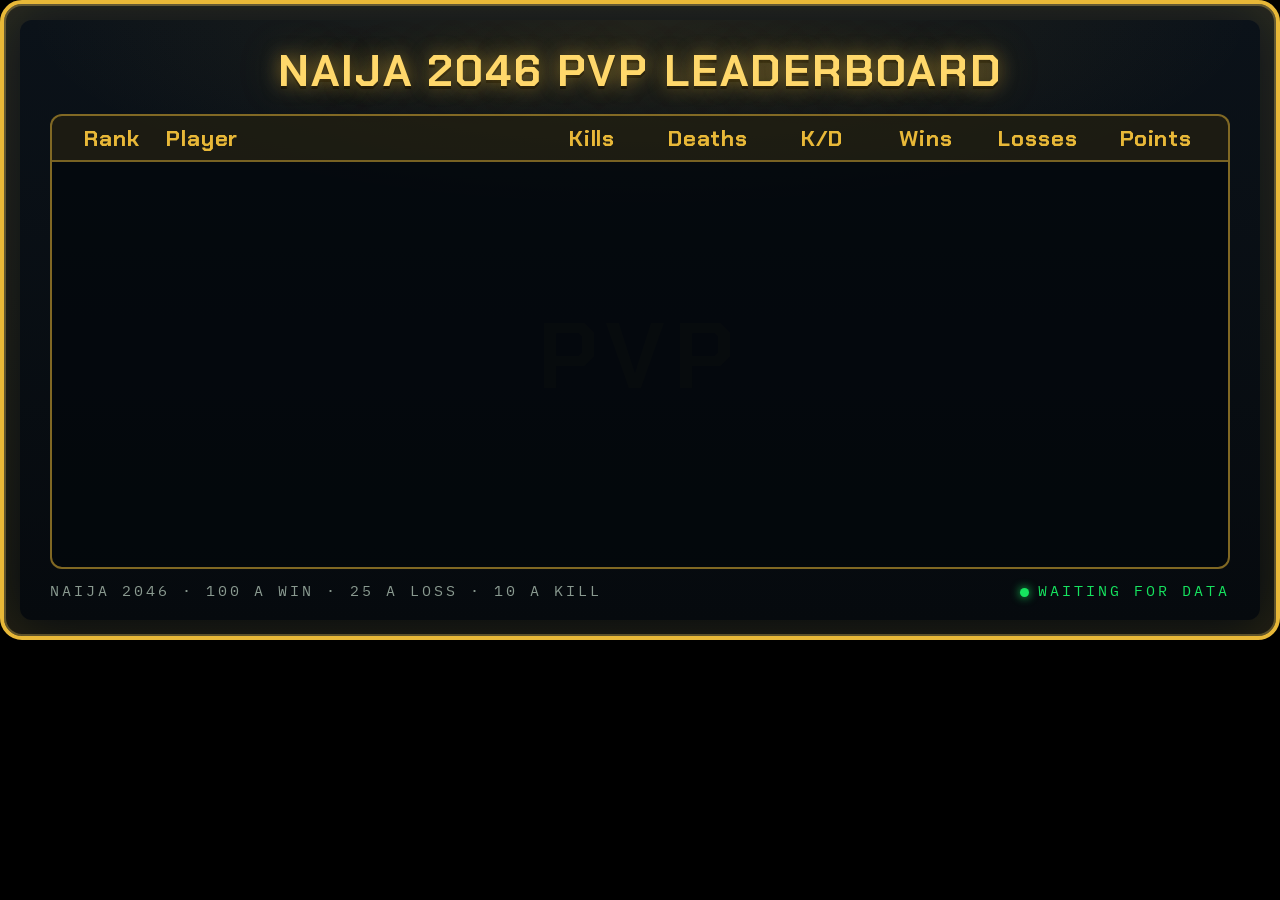
<file: scripts/tenx-arena/html/billboard.html>
<!DOCTYPE html>
<html lang="en">
<head>
<meta charset="utf-8">
<link href="https://fonts.googleapis.com/css2?family=Chakra+Petch:wght@600;700&family=IBM+Plex+Mono:wght@500;600&display=swap" rel="stylesheet">
<style>
  /* ── asleep ──
     Sent when no player is near this board. Nothing is unmounted -- the page
     stays exactly as it was so waking is instant -- but nothing moves, and a
     browser with nothing moving in it costs nothing to composite. */
  body.sleep *,
  body.sleep *::before,
  body.sleep *::after {
    animation-play-state: paused !important;
    transition: none !important;
  }
  body.sleep { will-change: auto; }

  /* Rendered onto a prop in the world. Everything is sized for being read at
     twenty metres, not from a desk -- heavy weights, wide spacing, and far
     fewer rows than a panel would carry. */

  :root {
    --gold:      #E8B838;
    --gold-hot:  #FFD86B;
    --gold-deep: #8A6410;
    --bone:      #E8EFEA;
    --ash:       #8A9A90;
    --blue:      #7CC0F0;
    --emerald:   #16E45F;
    --danger:    #E4483C;
  }

  * { box-sizing: border-box; margin: 0; padding: 0; }

  html, body {
    /* The size the design is built for.
    
       I dropped the DUI to 1024x512 for performance and then tried to scale
       the page to fit it. Both attempts made the boards worse -- first
       cropped, then letterboxed. The saving was small next to the DUI leak
       that was the real cost, and it is not worth a board that looks wrong.
    
       Authored size, surface size, same number. */
    width: 1280px; height: 640px;
    overflow: hidden;
    background: #000;
    font-family: 'Chakra Petch', sans-serif;
    color: var(--bone);
  }

  /* ── the frame ──
     A lit gold edge, because on a dark prop in daylight an unlit board just
     reads as a blank surface. */
  .frame {
    position: relative;
    width: 100%; height: 100%;
    padding: 16px;
    background: linear-gradient(180deg, #10161C 0%, #070B0F 100%);
    border: 4px solid var(--gold);
    border-radius: 22px;
    box-shadow:
      inset 0 0 60px rgba(232,184,56,.16),
      inset 0 0 0 2px rgba(255,216,107,.30);
  }

  .inner {
    position: relative;
    width: 100%; height: 100%;
    padding: 22px 30px 20px;
    background:
      radial-gradient(80% 50% at 50% 0%, rgba(232,184,56,.10), transparent 62%),
      linear-gradient(180deg, #0B1219 0%, #060A0E 100%);
    border-radius: 12px;
    display: flex; flex-direction: column;
    overflow: hidden;
  }

  /* watermark, so the middle of the board isn't dead space */
  .inner::before {
    content: 'PVP';
    position: absolute;
    left: 50%; top: 56%;
    transform: translate(-50%, -50%);
    font-size: 92px; font-weight: 700; letter-spacing: .1em;
    color: rgba(232,184,56,.055);
    pointer-events: none;
    white-space: nowrap;
  }

  /* ── title ── */
  h1 {
    text-align: center;
    font-size: 44px; font-weight: 700;
    letter-spacing: .05em;
    color: var(--gold-hot);
    text-shadow:
      0 0 18px rgba(232,184,56,.55),
      0 0 46px rgba(232,184,56,.28),
      0 3px 0 rgba(0,0,0,.6);
    margin-bottom: 14px;
  }

  /* ── table ── */
  .table {
    position: relative;
    flex: 1;
    display: flex; flex-direction: column;
    background: rgba(4,8,12,.72);
    border: 2px solid rgba(232,184,56,.55);
    border-radius: 12px;
    overflow: hidden;
  }

  .cols, .row {
    display: grid;
    grid-template-columns: 84px 1fr 104px 116px 100px 96px 116px 108px;
    align-items: center;
    gap: 6px;
    padding: 0 18px;
  }

  .cols {
    height: 46px;
    background: rgba(232,184,56,.10);
    border-bottom: 2px solid rgba(232,184,56,.45);
    font-size: 22px; font-weight: 700;
    letter-spacing: .04em;
    color: var(--gold);
    text-align: center;
  }
  .cols .player { text-align: left; padding-left: 6px; }

  /* Rows are a fixed height, not flex. Letting them stretch meant two
     players split the whole board between them and the table read as two
     lines floating in a void. */
  .rows {
    flex: 1;
    display: flex; flex-direction: column;
    justify-content: flex-start;
  }

  .row {
    height: 52px;
    font-size: 26px;
    text-align: center;
    border-bottom: 1px solid rgba(232,184,56,.13);
  }

  /* Empty slots keep the table its full size, so the board does not change
     shape as players join the board. */
  .row.blank {
    background: transparent !important;
    border-bottom-color: rgba(232,184,56,.06);
  }
  .row.blank .rank { color: rgba(232,184,56,.14); }
  .row:nth-child(even) { background: rgba(232,184,56,.045); }
  .row:last-child { border-bottom: 0; }

  .rank { font-weight: 700; color: var(--bone); }

  /* the top three carry the colour; everyone else stays quiet */
  .r1 .rank { color: var(--gold-hot); text-shadow: 0 0 14px rgba(232,184,56,.6); }
  .r2 .rank { color: #D8E2DB; }
  .r3 .rank { color: #D2914F; }
  .r1 { background: rgba(232,184,56,.11) !important; }

  .player {
    display: flex; align-items: center; gap: 12px;
    text-align: left;
    min-width: 0;
  }

  .badge {
    flex: 0 0 auto;
    display: inline-flex; align-items: center; gap: 7px;
    padding: 3px 11px 3px 4px;
    background: rgba(232,184,56,.12);
    border: 1px solid rgba(232,184,56,.42);
    border-radius: 999px;
  }
  .pip {
    width: 22px; height: 22px;
    display: grid; place-items: center;
    border-radius: 50%;
    background: linear-gradient(160deg, var(--gold-hot), var(--gold-deep));
    color: #100C02;
    font-size: 13px; font-weight: 700;
  }
  .lv {
    font-family: 'IBM Plex Mono', monospace;
    font-size: 16px; font-weight: 600;
    color: var(--gold);
    white-space: nowrap;
  }

  .name {
    color: var(--blue);
    font-weight: 600;
    overflow: hidden; text-overflow: ellipsis; white-space: nowrap;
  }
  .r1 .name { color: var(--gold-hot); }

  .num {
    font-family: 'IBM Plex Mono', monospace;
    font-size: 24px;
    font-variant-numeric: tabular-nums;
  }
  .kills  { color: var(--bone); }
  .deaths { color: var(--ash); }
  .ratio  { color: var(--bone); }
  .wins   { color: var(--emerald); }
  .losses { color: var(--danger); }
  .pts    { color: var(--gold); font-weight: 600; }

  /* ── empty ── */
  .empty {
    flex: 1;
    display: grid; place-items: center;
    text-align: center;
  }
  .empty p { font-size: 32px; color: var(--ash); }
  .empty span {
    display: block; margin-top: 12px;
    font-family: 'IBM Plex Mono', monospace;
    font-size: 18px; letter-spacing: .24em; text-transform: uppercase;
    color: var(--gold-deep);
  }

  /* ── footer ── */
  footer {
    display: flex; justify-content: space-between; align-items: center;
    padding-top: 12px;
    font-family: 'IBM Plex Mono', monospace;
    font-size: 15px; letter-spacing: .2em; text-transform: uppercase;
    color: var(--ash);
  }
  /* A red-edged variant, kept for any board that wants it. */
  body.is-rz .frame { border-color: #E4483C; box-shadow:
      inset 0 0 60px rgba(228,72,60,.16),
      inset 0 0 0 2px rgba(255,120,110,.28); }
  body.is-rz h1 {
    color: #FF9E92;
    text-shadow: 0 0 18px rgba(228,72,60,.55), 0 0 46px rgba(228,72,60,.28), 0 3px 0 rgba(0,0,0,.6);
  }
  body.is-rz .table { border-color: rgba(228,72,60,.55); }
  body.is-rz .cols { background: rgba(228,72,60,.10); border-bottom-color: rgba(228,72,60,.45); color: #FF9E92; }
  body.is-rz .row.r1 { background: rgba(228,72,60,.11) !important; }
  body.is-rz .r1 .rank, body.is-rz .r1 .name { color: #FF9E92; }
  body.is-rz .pts { color: #FF9E92; }
  body.is-rz .inner::before { color: rgba(228,72,60,.06); }

  /* ranked reads violet, the way it does everywhere else */
  body.is-ranked .frame { border-color: #A855F7; box-shadow:
      inset 0 0 60px rgba(168,85,247,.18),
      inset 0 0 0 2px rgba(213,170,255,.3); }
  body.is-ranked h1 {
    color: #D5AAFF;
    text-shadow: 0 0 18px rgba(168,85,247,.6), 0 0 46px rgba(168,85,247,.3), 0 3px 0 rgba(0,0,0,.6);
  }
  body.is-ranked .table { border-color: rgba(168,85,247,.55); }
  body.is-ranked .cols { background: rgba(168,85,247,.10); border-bottom-color: rgba(168,85,247,.45); color: #D5AAFF; }
  body.is-ranked .row.r1 { background: rgba(168,85,247,.12) !important; }
  body.is-ranked .r1 .rank, body.is-ranked .r1 .name { color: #D5AAFF; }
  body.is-ranked .pts { color: #D5AAFF; }
  body.is-ranked .inner::before { content: 'RANKED'; color: rgba(168,85,247,.07); }

  .live { color: var(--emerald); }
  .live::before {
    content: '';
    display: inline-block;
    width: 9px; height: 9px; margin-right: 9px;
    border-radius: 50%;
    background: var(--emerald);
    box-shadow: 0 0 10px var(--emerald);
    vertical-align: middle;
  }
</style>
</head>
<body>
<div class="frame">
  <div class="inner">
    <h1 id="title">NAIJA 2046 PVP LEADERBOARD</h1>

    <div class="table">
      <div class="cols" id="cols">
        <span>Rank</span>
        <span class="player">Player</span>
        <span id="colK">Kills</span>
        <span id="colD">Deaths</span>
        <span id="colR">K/D</span>
        <span id="colA">Wins</span>
        <span id="colB">Losses</span>
        <span>Points</span>
      </div>
      <div class="rows" id="rows"></div>
    </div>

    <footer>
      <span id="footer">NAIJA 2046 &middot; 100 a win &middot; 25 a loss &middot; 10 a kill</span>
      <span class="live" id="updated">Waiting for data</span>
    </footer>
  </div>
</div>

<script>
  const esc = s => String(s ?? '').replace(/[&<>"']/g,
    c => ({ '&':'&amp;','<':'&lt;','>':'&gt;','"':'&quot;',"'":'&#39;' }[c]));

  const ROWS = 8;   // fixed row count, so the table never reflows

  function render(data) {
    // Title and footer come from config, so the branding is one value rather
    // than an edit to this file.
    if (data && data.title)  document.getElementById('title').textContent = data.title;
    if (data && data.footer) document.getElementById('footer').textContent = data.footer;

    // Different boards measure different things, so the last two stat
    // columns change with the board.
    const rz = false;   // the free-for-all board is gone
    const rk = data && data.which === 'ranked';

    // Three boards measuring three things, so the columns follow the board.
    document.getElementById('colK').textContent = rk ? 'Rating' : 'Kills';
    document.getElementById('colD').textContent = rk ? 'Peak' : 'Deaths';
    document.getElementById('colR').textContent = rk ? 'Win %' : 'K/D';
    document.getElementById('colA').textContent = rk ? 'Wins' : rz ? 'Streak' : 'Wins';
    document.getElementById('colB').textContent = rk ? 'Losses' : rz ? '\u2014' : 'Losses';
    document.body.classList.toggle('is-rz', rz);
    document.body.classList.toggle('is-ranked', rk);

    // A ranked row is rating and tier, not kills and points.
    if (rk) {
      const host = document.getElementById('rows');
      const rows = (data && data.rows) || [];

      if (!rows.length) {
        host.innerHTML =
          `<div class="empty"><p>Nobody has finished their placements</p>
           <span>Ten ranked matches to appear here</span></div>`;
        document.getElementById('updated').textContent = 'No data';
        return;
      }

      host.innerHTML = rows.slice(0, ROWS).map(r => `
        <div class="row r${r.rank}">
          <span class="rank">${r.rank}</span>
          <span class="player">
            <span class="badge" style="border-color:${esc(r.tierAccent || '#A855F7')}55;
                                       background:${esc(r.tierAccent || '#A855F7')}1F">
              <span class="lv" style="color:${esc(r.tierHue || '#C79CFF')}">${esc(r.tierName)}</span>
            </span>
            <span class="name">${esc(r.name)}</span>
          </span>
          <span class="num kills">${r.elo}</span>
          <span class="num deaths">${r.peak}</span>
          <span class="num ratio">${r.winRate}%</span>
          <span class="num wins">${r.wins}</span>
          <span class="num losses">${r.losses}</span>
          <span class="num pts">${r.streak > 0 ? '+' + r.streak : r.streak}</span>
        </div>`).join('')
        + Array.from({ length: Math.max(0, ROWS - rows.length) }, (_, i) => `
        <div class="row blank"><span class="rank">${rows.length + i + 1}</span>
          <span class="player"></span><span></span><span></span><span></span>
          <span></span><span></span><span></span></div>`).join('');

      document.getElementById('updated').textContent = 'Live';
      return;
    }

    const rows = (data && data.rows) || [];
    const host = document.getElementById('rows');

    if (!rows.length) {
      host.innerHTML =
        `<div class="empty"><p>No matches played yet</p>
         <span>Be the first name on this board</span></div>`;
      document.getElementById('updated').textContent = 'No data';
      return;
    }

    // Pad to a full table so it keeps its shape whether two people have
    // played or twenty.
    const shown = rows.slice(0, ROWS);
    const blanks = Math.max(0, ROWS - shown.length);

    // Built once at ROWS height, then updated in place. The table is always
    // the same size -- blanks pad it -- so the structure never needs to
    // change and only the text does.
    if (host.dataset.built !== String(ROWS)) {
      host.innerHTML = Array.from({ length: ROWS }, () => `
        <div class="row">
          <span class="rank"></span>
          <span class="player">
            <span class="badge"><span class="pip"></span><span class="lv"></span></span>
            <span class="name"></span>
          </span>
          <span class="num kills"></span>
          <span class="num deaths"></span>
          <span class="num ratio"></span>
          <span class="num wins"></span>
          <span class="num losses"></span>
          <span class="num pts"></span>
        </div>`).join('');
      host.dataset.built = String(ROWS);
    }

    const put = (el, v) => {
      if (!el) return;
      const s2 = String(v ?? '');
      if (el.textContent !== s2) el.textContent = s2;
    };

    for (let i = 0; i < ROWS; i++) {
      const row = host.children[i];
      if (!row) continue;

      const r = shown[i];
      const filled = !!r;

      row.className = 'row' + (filled ? ` r${r.rank}` : ' blank');

      put(row.querySelector('.rank'), filled ? r.rank : i + 1);
      row.querySelector('.badge').style.visibility = filled ? '' : 'hidden';

      if (!filled) {
        ['.name', '.kills', '.deaths', '.ratio', '.wins', '.losses', '.pts']
          .forEach(sel => put(row.querySelector(sel), ''));
        continue;
      }

      put(row.querySelector('.pip'), (r.name || '?').charAt(0).toUpperCase());
      put(row.querySelector('.lv'), `Lv. ${r.level ?? 1}`);
      put(row.querySelector('.name'), r.name);
      put(row.querySelector('.kills'), r.kills);
      put(row.querySelector('.deaths'), r.deaths);
      put(row.querySelector('.ratio'), r.kd);
      put(row.querySelector('.wins'), rz ? (r.streak || 0) : r.wins);
      put(row.querySelector('.losses'), rz ? '' : r.losses);
      put(row.querySelector('.pts'), r.points);
    }

    document.getElementById('updated').textContent = 'Live';
  }

  /* One listener, registered once.
   
     A second listener on the same page would double every update -- the work
     twice over for the same result -- and they are easy to add by accident
     when a page gets edited. */
  window.addEventListener('message', e => {
    const d = e.data || {};

    // Asleep: nobody is near this board. Everything stops moving, and the
    // page is left exactly as it is so waking is instant.
    if (d.action === 'sleep') {
      document.body.classList.add('sleep');
      return;
    }

    if (d.action === 'wake') {
      document.body.classList.remove('sleep');
      return;
    }

    // Nothing is rendered while asleep. The client should not be sending
    // anything either, but a page that draws when nobody can see it is the
    // exact cost this is here to avoid.
    if (document.body.classList.contains('sleep')) return;

    if (d.action === 'board') render(d.data);
  });

  // Open this file with ?preview in a browser to design it without FiveM.
  if (new URLSearchParams(location.search).has('preview')) {
    render({ rows: [
      { rank:1, name:'Rio Malone',    level:34, kills:41, deaths:17, kd:'2.41', wins:14, losses:3, points:1840 },
      { rank:2, name:'Jadoh Escober', level:39, kills:38, deaths:20, kd:'1.90', wins:11, losses:5, points:1520 },
      { rank:3, name:'Jayden Black',  level:26, kills:29, deaths:18, kd:'1.61', wins:9,  losses:6, points:1310 },
      { rank:4, name:'TINO LIVE',     level:34, kills:22, deaths:19, kd:'1.16', wins:7,  losses:7, points:980  },
      { rank:5, name:'DUEL XANDER',   level:44, kills:15, deaths:18, kd:'0.83', wins:4,  losses:9, points:640  },
      { rank:6, name:'King Nasir',    level:12, kills:9,  deaths:14, kd:'0.64', wins:2,  losses:8, points:380  }
    ]});
  }
</script>
</body>
</html>
</file>
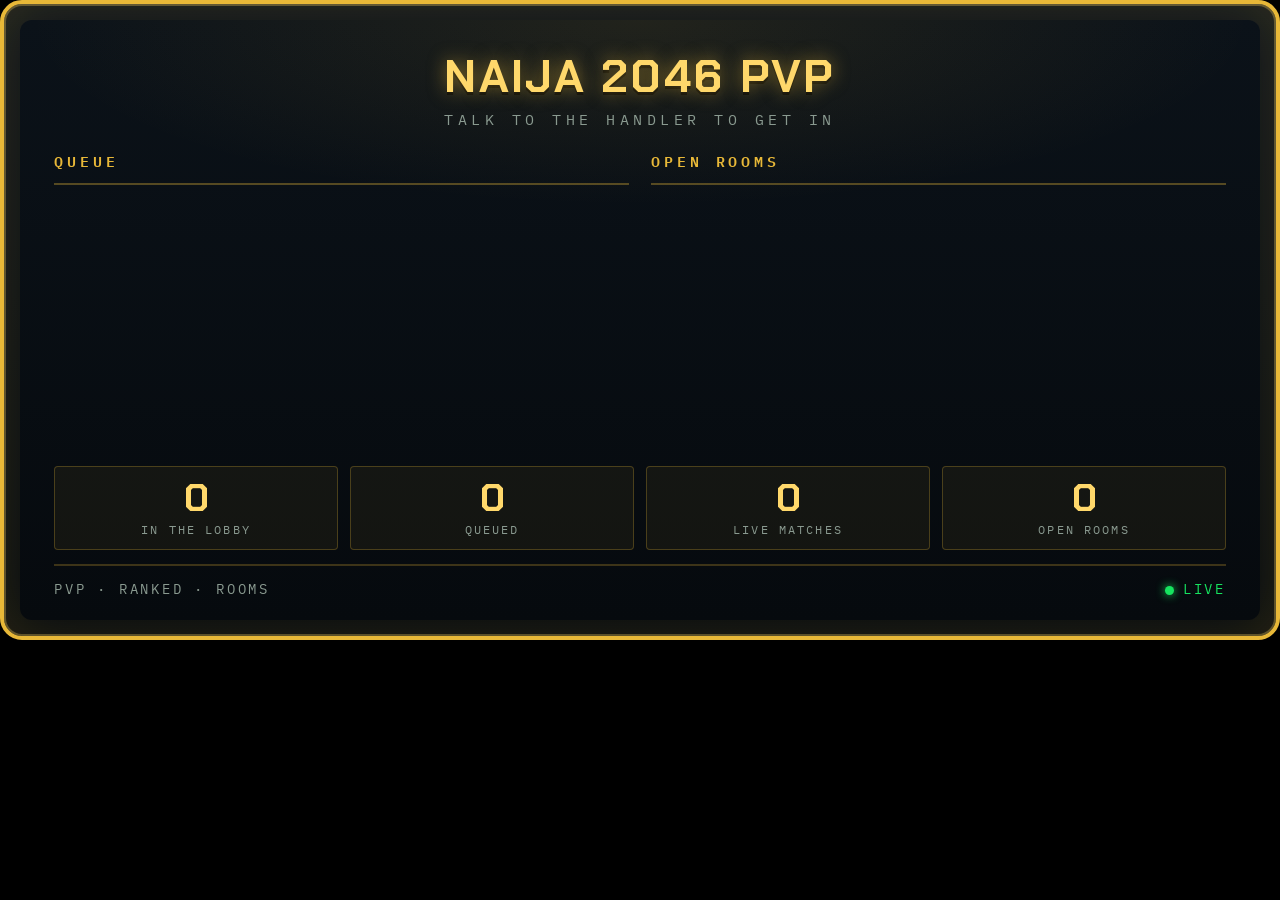
<file: scripts/tenx-arena/html/boardinfo.html>
<!DOCTYPE html>
<html lang="en">
<head>
<meta charset="utf-8">
<link href="https://fonts.googleapis.com/css2?family=Chakra+Petch:wght@600;700&family=IBM+Plex+Mono:wght@500;600&display=swap" rel="stylesheet">
<style>
  /* ── asleep ──
     Nothing is unmounted; nothing moves. A browser with nothing moving in it
     costs nothing to composite. */
  body.sleep *,
  body.sleep *::before,
  body.sleep *::after {
    animation-play-state: paused !important;
    transition: none !important;
  }

  /* What's happening right now, on a wall. This replaced floating text over
     the ped -- text drawn in the world scales with distance, overlaps itself
     and covers whatever is behind it. A board sits flat and stays readable. */

  :root {
    --gold:     #E8B838;
    --gold-hot: #FFD86B;
    --bone:     #E8EFEA;
    --ash:      #8A9A90;
    --emerald:  #16E45F;
    --danger:   #E4483C;
    --blue:     #7CC0F0;
  }

  * { box-sizing: border-box; margin: 0; padding: 0; }

  html, body {
    /* The size the design is built for.
    
       I dropped the DUI to 1024x512 for performance and then tried to scale
       the page to fit it. Both attempts made the boards worse -- first
       cropped, then letterboxed. The saving was small next to the DUI leak
       that was the real cost, and it is not worth a board that looks wrong.
    
       Authored size, surface size, same number. */
    width: 1280px; height: 640px;
    overflow: hidden;
    background: #000;
    font-family: 'Chakra Petch', sans-serif;
    color: var(--bone);
  }

  .frame {
    position: relative;
    width: 100%; height: 100%;
    padding: 16px;
    background: linear-gradient(180deg, #10161C 0%, #070B0F 100%);
    border: 4px solid var(--gold);
    border-radius: 22px;
    box-shadow:
      inset 0 0 60px rgba(232,184,56,.16),
      inset 0 0 0 2px rgba(255,216,107,.30);
  }

  .inner {
    position: relative;
    width: 100%; height: 100%;
    padding: 26px 34px 22px;
    background:
      radial-gradient(80% 50% at 50% 0%, rgba(232,184,56,.10), transparent 62%),
      linear-gradient(180deg, #0B1219 0%, #060A0E 100%);
    border-radius: 12px;
    display: flex; flex-direction: column;
    overflow: hidden;
  }

  header { text-align: center; margin-bottom: 20px; }
  h1 {
    font-size: 46px; font-weight: 700; letter-spacing: .05em;
    color: var(--gold-hot);
    text-shadow: 0 0 18px rgba(232,184,56,.55), 0 3px 0 rgba(0,0,0,.6);
  }
  .sub {
    margin-top: 4px;
    font-family: 'IBM Plex Mono', monospace;
    font-size: 15px; letter-spacing: .3em; text-transform: uppercase;
    color: var(--ash);
  }

  .cols { flex: 1; display: grid; grid-template-columns: 1fr 1fr; gap: 22px; }

  .col { display: flex; flex-direction: column; }
  .col h2 {
    font-family: 'IBM Plex Mono', monospace;
    font-size: 15px; font-weight: 600;
    letter-spacing: .26em; text-transform: uppercase;
    color: var(--gold);
    padding-bottom: 9px; margin-bottom: 10px;
    border-bottom: 2px solid rgba(232,184,56,.34);
  }

  .rows { display: flex; flex-direction: column; gap: 5px; }

  .row {
    display: flex; align-items: center; justify-content: space-between;
    padding: 9px 14px;
    background: rgba(232,184,56,.05);
    border-left: 3px solid rgba(232,184,56,.35);
    font-size: 25px;
  }
  .row.hot {
    background: rgba(22,228,95,.10);
    border-left-color: var(--emerald);
  }
  .row .n {
    font-family: 'Chakra Petch', sans-serif;
    font-size: 30px; font-weight: 700;
    color: var(--ash);
  }
  .row.hot .n { color: var(--emerald); }
  .row .z { color: var(--bone); }

  .empty {
    padding: 14px;
    font-size: 21px; color: var(--ash);
    text-align: center;
  }

  /* the four headline numbers */
  .totals {
    display: grid; grid-template-columns: repeat(4, 1fr);
    gap: 12px; margin-top: 18px;
  }
  .tot {
    padding: 12px 8px; text-align: center;
    background: rgba(232,184,56,.06);
    border: 1px solid rgba(232,184,56,.26);
    border-radius: 4px;
  }
  .tot b {
    display: block;
    font-size: 38px; font-weight: 700; line-height: 1;
    color: var(--gold-hot);
  }
  .tot span {
    display: block; margin-top: 5px;
    font-family: 'IBM Plex Mono', monospace;
    font-size: 12px; letter-spacing: .18em; text-transform: uppercase;
    color: var(--ash);
  }

  footer {
    display: flex; justify-content: space-between; align-items: center;
    padding-top: 14px; margin-top: 14px;
    border-top: 2px solid rgba(232,184,56,.24);
    font-family: 'IBM Plex Mono', monospace;
    font-size: 14px; letter-spacing: .2em; text-transform: uppercase;
    color: var(--ash);
  }
  .live { color: var(--emerald); }
  .live::before {
    content: '';
    display: inline-block;
    width: 9px; height: 9px; margin-right: 9px;
    border-radius: 50%;
    background: var(--emerald);
    box-shadow: 0 0 10px var(--emerald);
    vertical-align: middle;
  }
</style>
</head>
<body>
<div class="frame">
  <div class="inner">
    <header>
      <h1 id="title">NAIJA 2046 PVP</h1>
      <div class="sub">Talk to the handler to get in</div>
    </header>

    <div class="cols">
      <div class="col">
        <h2>Queue</h2>
        <div class="rows" id="queue"></div>
      </div>
      <div class="col">
        <h2>Open rooms</h2>
        <div class="rows" id="zones"></div>
      </div>
    </div>

    <div class="totals">
      <div class="tot"><b id="tLobby">0</b><span>In the lobby</span></div>
      <div class="tot"><b id="tQueue">0</b><span>Queued</span></div>
      <div class="tot"><b id="tMatches">0</b><span>Live matches</span></div>
      <div class="tot"><b id="tRooms">0</b><span>Open rooms</span></div>
    </div>

    <footer>
      <span>PVP &middot; Ranked &middot; Rooms</span>
      <span class="live" id="updated">Live</span>
    </footer>
  </div>
</div>

<script>
  const esc = s => String(s ?? '').replace(/[&<>"']/g,
    c => ({ '&':'&amp;','<':'&lt;','>':'&gt;','"':'&quot;',"'":'&#39;' }[c]));

  /* Write only when the value is different. A write that changes nothing
     still invalidates layout, and most updates change nothing. */
  function setText(id, value) {
    const el = document.getElementById(id);
    if (!el) return;
    const v = String(value ?? '');
    if (el.textContent !== v) el.textContent = v;
  }

  /* Build the rows once, then update their contents. Rebuilt only when the
     NUMBER of rows changes, which is when a mode is added or removed. */
  const rowCounts = {};

  function paintRows(hostId, items, emptyText) {
    const host = document.getElementById(hostId);
    if (!host) return;

    if (!items.length) {
      if (rowCounts[hostId] !== -1) {
        host.innerHTML = `<p class="empty">${esc(emptyText)}</p>`;
        rowCounts[hostId] = -1;
      }
      return;
    }

    if (rowCounts[hostId] !== items.length) {
      host.innerHTML = items.map(() => `
        <div class="row"><span class="z"></span><span class="n"></span></div>`).join('');
      rowCounts[hostId] = items.length;
    }

    const rows = host.children;
    items.forEach((it, i) => {
      const row = rows[i];
      if (!row) return;

      const label = row.querySelector('.z');
      const num = row.querySelector('.n');

      if (label.textContent !== String(it.label)) label.textContent = it.label;
      if (num.textContent !== String(it.n)) num.textContent = it.n;

      row.classList.toggle('hot', !!it.n);
    });
  }

  function render(d) {
    if (!d) return;

    const q = d.queue || [];
    const totalQueued = q.reduce((a, x) => a + (x.count || 0), 0);

    // Rows are updated in place, not rebuilt.
    //
    // Replacing innerHTML throws away every node and lays the list out again
    // to change one number. These numbers change every couple of seconds,
    // and the labels almost never do.
    paintRows('queue', q.map(m => ({ label: m.label, n: m.count || 0 })),
              'No modes configured');

    const z = d.zones || [];
    paintRows('zones', z.slice(0, 5).map(x => ({ label: x.name, n: x.players || 0 })),
              'Nothing running');

    setText('tLobby', d.lobby || 0);
    setText('tQueue', totalQueued);
    setText('tMatches', d.liveMatches || 0);
    setText('tRooms', d.rooms || 0);
  }

  /* One listener, registered once.
   
     A second listener on the same page would double every update -- the work
     twice over for the same result -- and they are easy to add by accident
     when a page gets edited. */
  window.addEventListener('message', e => {
    const d = e.data || {};

    // Asleep: nobody is near this board. Everything stops moving, and the
    // page is left exactly as it is so waking is instant.
    if (d.action === 'sleep') {
      document.body.classList.add('sleep');
      return;
    }

    if (d.action === 'wake') {
      document.body.classList.remove('sleep');
      return;
    }

    // Nothing is rendered while asleep. The client should not be sending
    // anything either, but a page that draws when nobody can see it is the
    // exact cost this is here to avoid.
    if (document.body.classList.contains('sleep')) return;

    if (d.action === 'info') render(d.data);
  });

  // Open with ?preview in a browser to design it without launching FiveM.
  if (new URLSearchParams(location.search).has('preview')) {
    render({
      queue: [
        { label: '1v1', count: 3 },
        { label: '2v2', count: 0 },
        { label: '3v3', count: 2 },
        { label: 'Squad 5v5', count: 0 }
      ],
      zones: [
        { name: 'Docks', players: 7 },
        { name: 'Rooftops', players: 2 },
        { name: 'Quarry', players: 0 }
      ],
      lobby: 12, liveMatches: 2, rooms: 3
    });
  }
</script>
</body>
</html>
</file>
